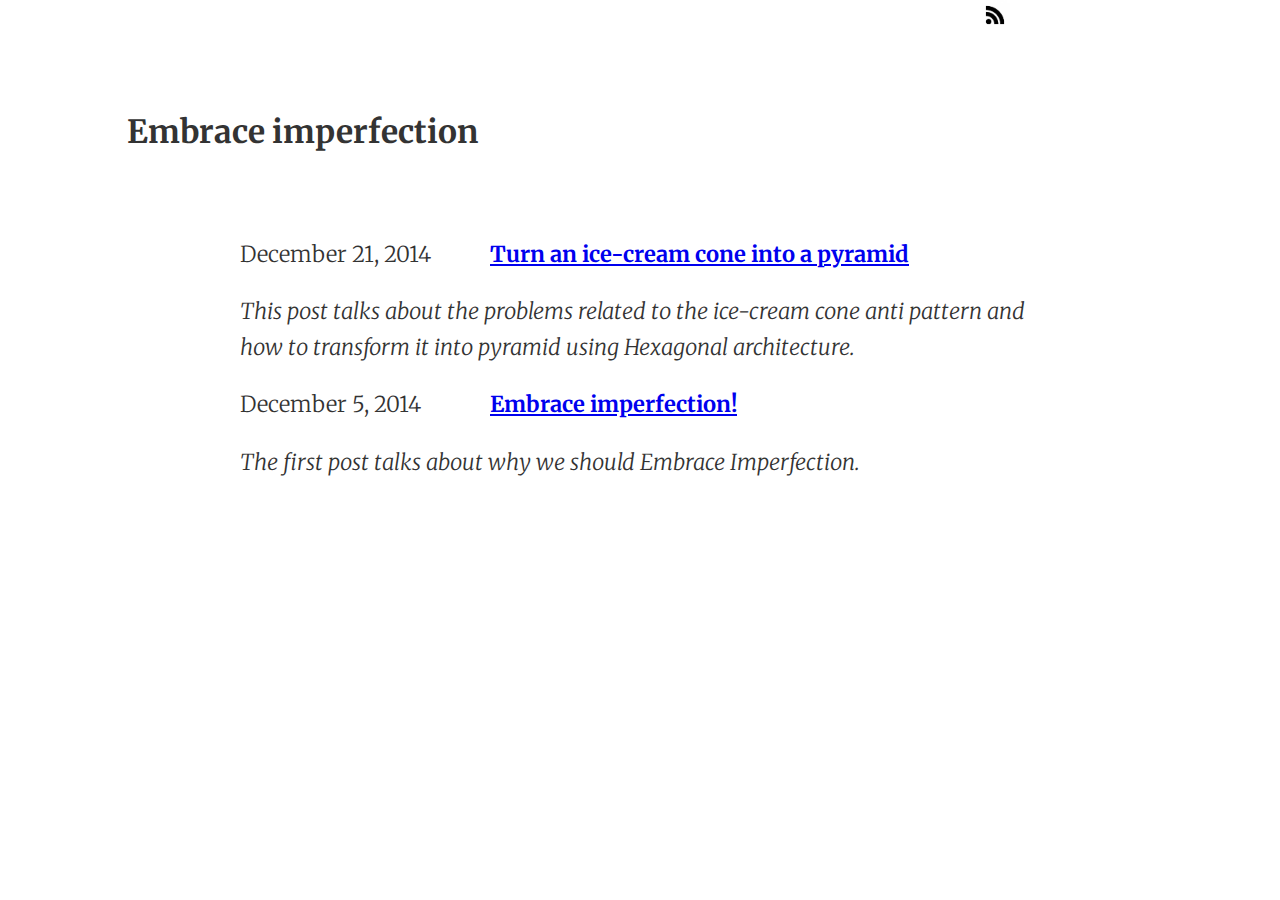
<file: index.html>
<!DOCTYPE html>
<!--[if lt IE 7]>
<html class="no-js lt-ie9 lt-ie8 lt-ie7"> <![endif]-->
<!--[if IE 7]>
<html class="no-js lt-ie9 lt-ie8"> <![endif]-->
<!--[if IE 8]>
<html class="no-js lt-ie9"> <![endif]-->
<!--[if gt IE 8]><!-->
<html class="no-js"> <!--<![endif]-->
<head>
    <meta charset="utf-8">
    <meta http-equiv="X-UA-Compatible" content="IE=edge,chrome=1">
    <title></title>
    <meta name="description" content="">
    <meta name="viewport" content="width=device-width, initial-scale=1">

    <link href="https://fonts.googleapis.com/css?family=Merriweather:300,700,300italic,700italic" rel="stylesheet">
    <link href="//maxcdn.bootstrapcdn.com/font-awesome/4.2.0/css/font-awesome.min.css" rel="stylesheet">
    <link rel="stylesheet" href="css/normalize.min.css">
    <link rel="stylesheet" href="css/main.css">


    <script src="js/vendor/modernizr-2.6.2-respond-1.1.0.min.js"></script>
</head>
<body>
<!--[if lt IE 7]>
<p class="browsehappy">You are using an <strong>outdated</strong> browser. Please <a href="http://browsehappy.com/">upgrade
    your browser</a> to improve your experience.</p>
<![endif]-->


<div class="main-container">
    <div class="rss-subscribe">
        <a href="http://embraceimperfection.co.uk/rss/rss.xml"><img alt="Subscribe" src="img/rss-feed-simbolo_318-9135.jpg" width="10%" height="auto"/></a>
    </div>
    <div class="main wrapper clearfix">
        <div class="main-title">
            <h1>Embrace imperfection</h1>
        </div>
        <article>
            <div class="article-metadata">
                <time>December 21, 2014</time>
            </div>
            <div>
                <b><a href="http://embraceimperfection.co.uk/turn-an-ice-cream-cone-into-a-pyramid/">Turn an ice-cream cone into a pyramid</a></b>

                <p><i>This post talks about the problems related to the ice-cream cone anti pattern and how to
                    transform it into pyramid using Hexagonal architecture.</i></p>
            </div>
        </article>
        <article>
            <div class="article-metadata">
                <time>December 5, 2014</time>
            </div>
            <div>
                <b><a href="http://embraceimperfection.co.uk/embrace-imperfection/">Embrace imperfection!</a></b>

                <p><i>The first post talks about why we should Embrace Imperfection.</i></p>
            </div>
        </article>
    </div>
    <!-- #main -->
</div>
<!-- #main-container -->

<script src="//ajax.googleapis.com/ajax/libs/jquery/1.11.1/jquery.min.js"></script>
<script>window.jQuery || document.write('<script src="js/vendor/jquery-1.11.1.min.js"><\/script>')</script>

<script src="js/main.js"></script>

<!-- Google Analytics: change UA-XXXXX-X to be your site's ID. -->
<script>
    (function (i, s, o, g, r, a, m) {
        i['GoogleAnalyticsObject'] = r;
        i[r] = i[r] || function () {
            (i[r].q = i[r].q || []).push(arguments)
        }, i[r].l = 1 * new Date();
        a = s.createElement(o),
                m = s.getElementsByTagName(o)[0];
        a.async = 1;
        a.src = g;
        m.parentNode.insertBefore(a, m)
    })(window, document, 'script', '//www.google-analytics.com/analytics.js', 'ga');

    ga('create', 'UA-57264654-1', 'auto');
    ga('send', 'index');

</script>
</body>
</html>
</file>
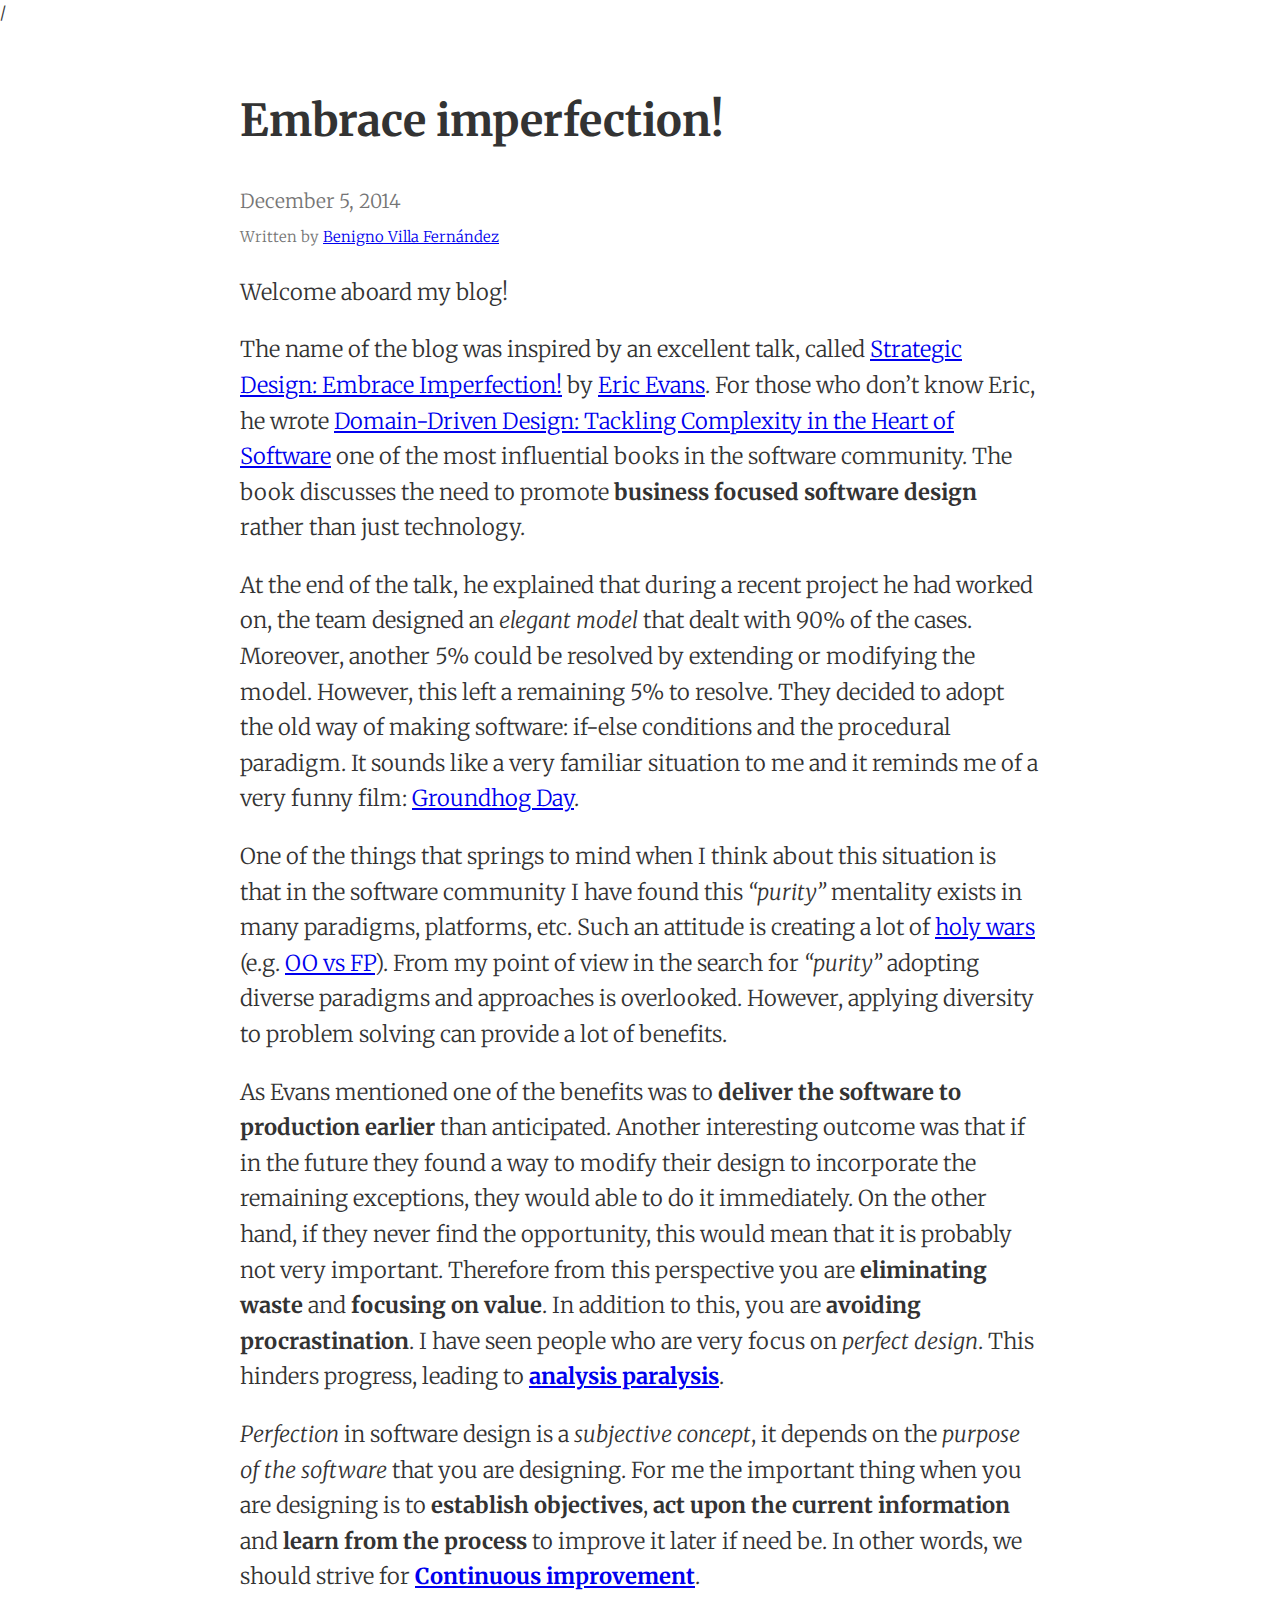
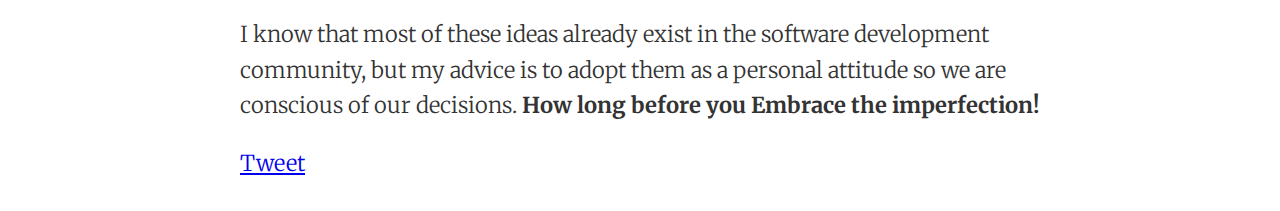
<file: embrace-imperfection/index.html>
<!DOCTYPE html>
<!--[if lt IE 7]>
<html class="no-js lt-ie9 lt-ie8 lt-ie7"> <![endif]-->
<!--[if IE 7]>
<html class="no-js lt-ie9 lt-ie8"> <![endif]-->
<!--[if IE 8]>
<html class="no-js lt-ie9"> <![endif]-->
<!--[if gt IE 8]><!-->
<html class="no-js"> <!--<![endif]-->
<head>
    <meta charset="utf-8">
    <meta http-equiv="X-UA-Compatible" content="IE=edge,chrome=1">
    <title>Embrace imperfection!</title>
    <meta name="description" content="">
    <meta name="viewport" content="width=device-width, initial-scale=1">

    <link href="https://fonts.googleapis.com/css?family=Merriweather:300,700,300italic,700italic" rel="stylesheet">
    <link href="//maxcdn.bootstrapcdn.com/font-awesome/4.2.0/css/font-awesome.min.css" rel="stylesheet">
    <link rel="stylesheet" href="../css/normalize.min.css">
    <link rel="stylesheet" href="../css/main.css">


    <script src="../js/vendor/modernizr-2.6.2-respond-1.1.0.min.js"></script>
    /
</head>
<body>
<!--[if lt IE 7]>
<p class="browsehappy">You are using an <strong>outdated</strong> browser. Please <a href="http://browsehappy.com/">upgrade
    your browser</a> to improve your experience.</p>
<![endif]-->


<div class="main-container">
    <div class="main wrapper clearfix">

        <article>
            <header>
                <h1>Embrace imperfection!</h1>

                <div class="publish-date">December 5, 2014</div>
                <div class="author">Written by <a href="#"
                                                  onClick="window.open('http://twitter.com/BeniVF','_blank','location=yes');return false;">Benigno
                    Villa Fernández</a></div>
                <p>Welcome aboard my blog! </p>

                <p>
                    The name of the blog was inspired by an excellent talk, called <a href="#"
                                                                                      onClick="window.open('http://www.infoq.com/presentations/strategic-design-imperfection','_blank','location=yes');return false;">Strategic
                    Design:
                    Embrace Imperfection!</a> by <a href="http://twitter.com/ericevans0">Eric Evans</a>. For those who
                    don’t know Eric, he wrote <a
                        href="http://www.amazon.co.uk/Domain-driven-Design-Tackling-Complexity-Software/dp/0321125215">Domain-Driven
                    Design: Tackling Complexity in the Heart of Software</a> one of the most influential books in the
                    software community. The book discusses the need to promote <b>business focused software design</b>
                    rather than just technology.
                </p>
            </header>
            <section>
                <p>
                    At the end of the talk, he explained that during a recent project he had worked on, the team
                    designed an <em>elegant model</em> that dealt with 90% of the cases. Moreover, another 5% could
                    be
                    resolved by extending or modifying the model. However, this left a remaining 5% to resolve. They
                    decided to
                    adopt the old way of making software: if-else conditions and the procedural paradigm. It sounds like
                    a
                    very familiar situation to me and it reminds me of a very funny film: <a
                        href="http://www.filmaffinity.com/en/film245798.html">Groundhog Day</a>.
                </p>
            </section>
            <section>
                <p>
                    One of the things that springs to mind when I think about this situation is that in the software
                    community I have found this <i>“purity”</i> mentality exists in many paradigms, platforms, etc.
                    Such an attitude is creating a lot of <a href="http://c2.com/cgi/wiki?HolyWar">holy wars</a> (e.g.
                    <a href="http://blog.cleancoder.com/uncle-bob/2014/11/24/FPvsOO.html">OO vs FP</a>). From my point
                    of view in the search for <i>“purity”</i> adopting diverse paradigms and approaches is overlooked.
                    However,
                    applying diversity to problem solving can provide a lot of benefits.
                </p>
            </section>
            <section>
                <p>
                    As Evans mentioned one of the benefits was to <strong>deliver the software to production
                    earlier</strong> than anticipated. Another interesting outcome was that if in the future they found
                    a way to modify their design to incorporate the remaining exceptions, they would able to do it
                    immediately. On the other
                    hand, if they never find the opportunity, this would mean that it is probably not very important.
                    Therefore from this perspective you are <strong>eliminating waste</strong> and <strong>focusing on
                    value</strong>. In addition to this, you are <strong>avoiding procrastination</strong>. I have seen
                    people who are very focus on <em>perfect design</em>. This hinders progress, leading to <a
                        href="http://en.wikipedia.org/wiki/Analysis_paralysis"><strong>analysis paralysis</strong></a>.
                </p>
            </section>
            <footer>
                <p>
                    <em>Perfection</em> in software design is a <i>subjective concept</i>, it depends on the
                    <i>purpose of the software</i> that you are designing. For me the important thing when you
                    are designing is to <strong>establish objectives</strong>, <strong>act upon the current
                    information</strong> and <strong>learn from the process</strong> to improve it later if need be.
                    In other words, we should strive for <a
                        href="http://en.wikipedia.org/wiki/Continual_improvement_process"><strong>Continuous
                    improvement</strong></a>.
                </p>

                <p>
                    I know that most of these ideas already exist in the software development community, but my advice
                    is to adopt them as a personal attitude so we are conscious of our decisions. <strong>How long
                    before
                    you Embrace the imperfection!</strong>
                </p>
                <script src="//platform.linkedin.com/in.js" type="text/javascript">
                    lang: en_US
                </script>
                <script type="IN/Share" data-counter="right"></script>

                <!-- Place this tag in your head or just before your close body tag. -->
                <script src="https://apis.google.com/js/platform.js" async defer></script>

                <!-- Place this tag where you want the share button to render. -->
                <div class="g-plus" data-action="share" data-annotation="bubble"></div>
                <a href="https://twitter.com/share" class="twitter-share-button" data-via="BeniVF">Tweet</a>
                <script>!function (d, s, id) {
                    var js, fjs = d.getElementsByTagName(s)[0], p = /^http:/.test(d.location) ? 'http' : 'https';
                    if (!d.getElementById(id)) {
                        js = d.createElement(s);
                        js.id = id;
                        js.src = p + '://platform.twitter.com/widgets.js';
                        fjs.parentNode.insertBefore(js, fjs);
                    }
                }(document, 'script', 'twitter-wjs');</script>

            </footer>
        </article>


    </div>
    <!-- #main -->
</div>
<!-- #main-container -->

<script src="//ajax.googleapis.com/ajax/libs/jquery/1.11.1/jquery.min.js"></script>
<script>window.jQuery || document.write('<script src="../js/vendor/jquery-1.11.1.min.js"><\/script>')</script>

<script src="../js/main.js"></script>

<!-- Google Analytics: change UA-XXXXX-X to be your site's ID. -->
<script>
    (function (i, s, o, g, r, a, m) {
        i['GoogleAnalyticsObject'] = r;
        i[r] = i[r] || function () {
            (i[r].q = i[r].q || []).push(arguments)
        }, i[r].l = 1 * new Date();
        a = s.createElement(o),
                m = s.getElementsByTagName(o)[0];
        a.async = 1;
        a.src = g;
        m.parentNode.insertBefore(a, m)
    })(window, document, 'script', '//www.google-analytics.com/analytics.js', 'ga');

    ga('create', 'UA-57264654-1', 'auto');
    ga('send', 'embrace-imperfection');

</script>
</body>
</html>
</file>
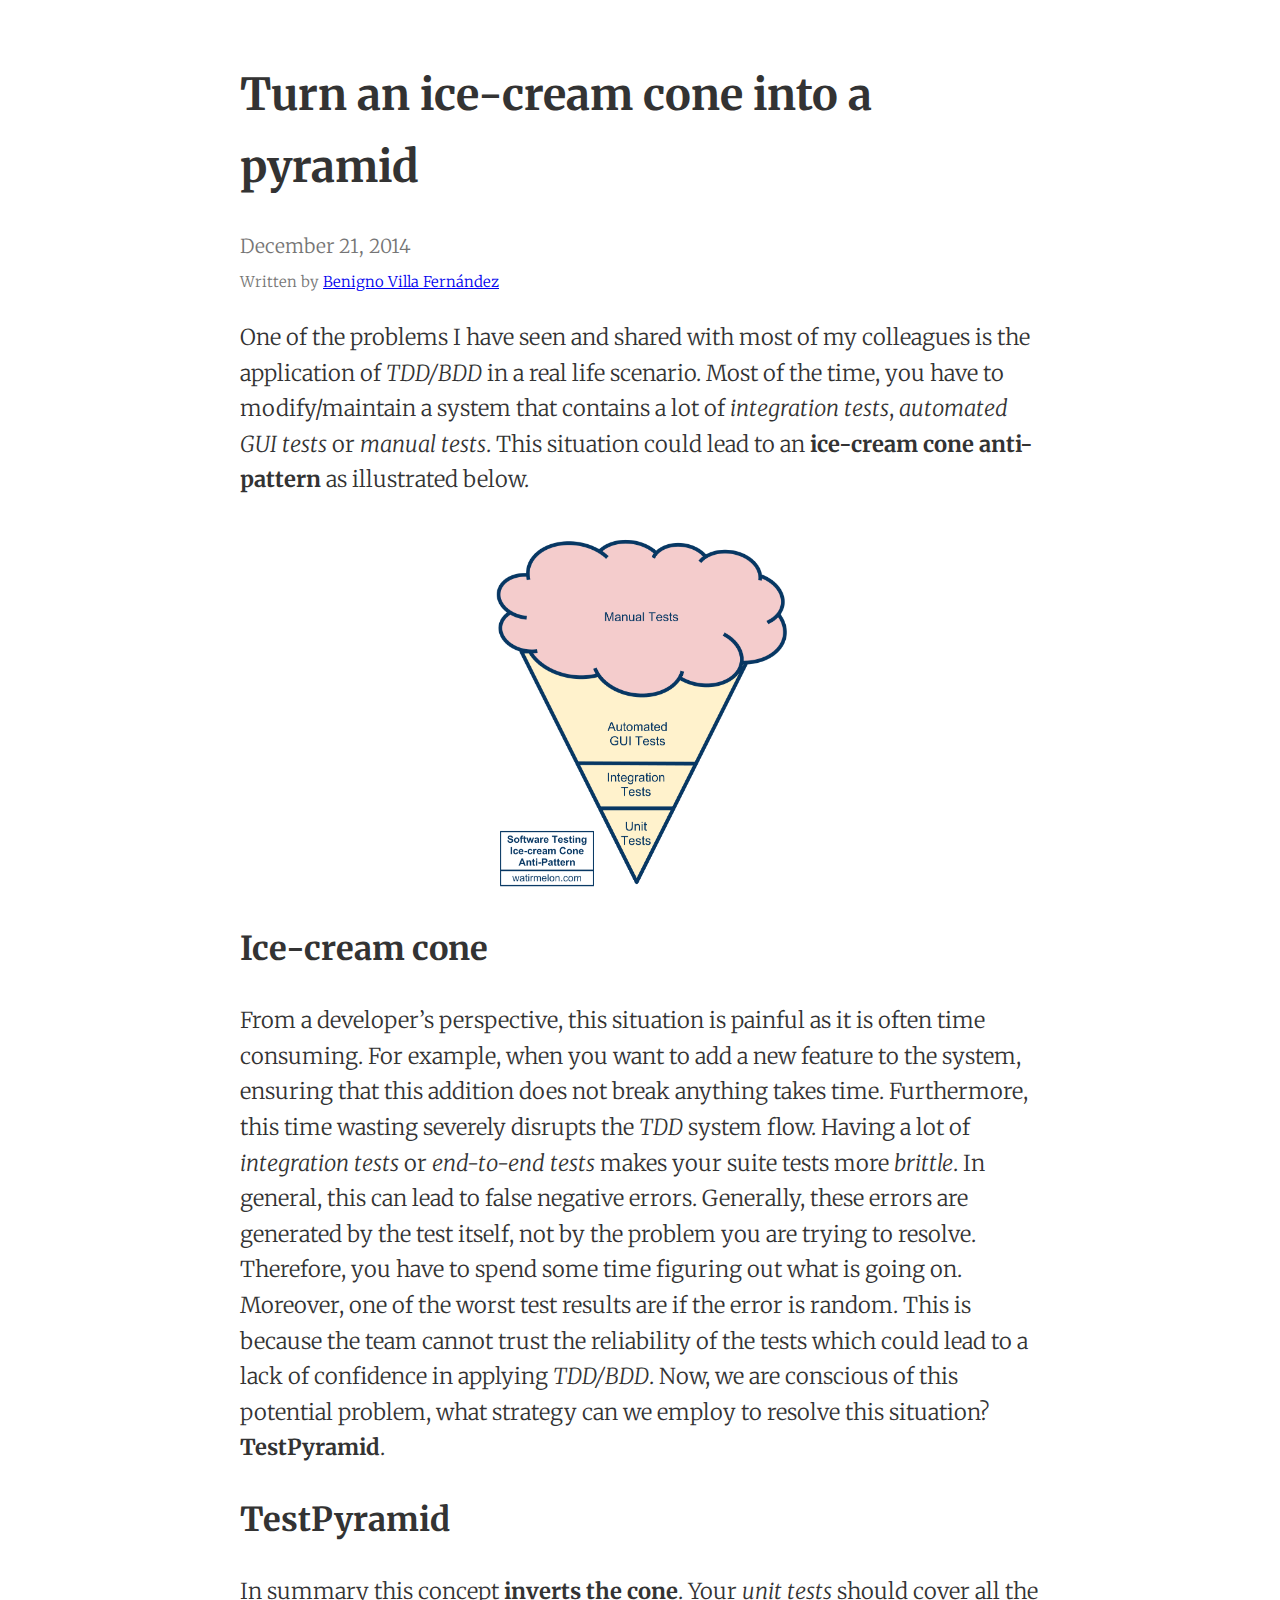
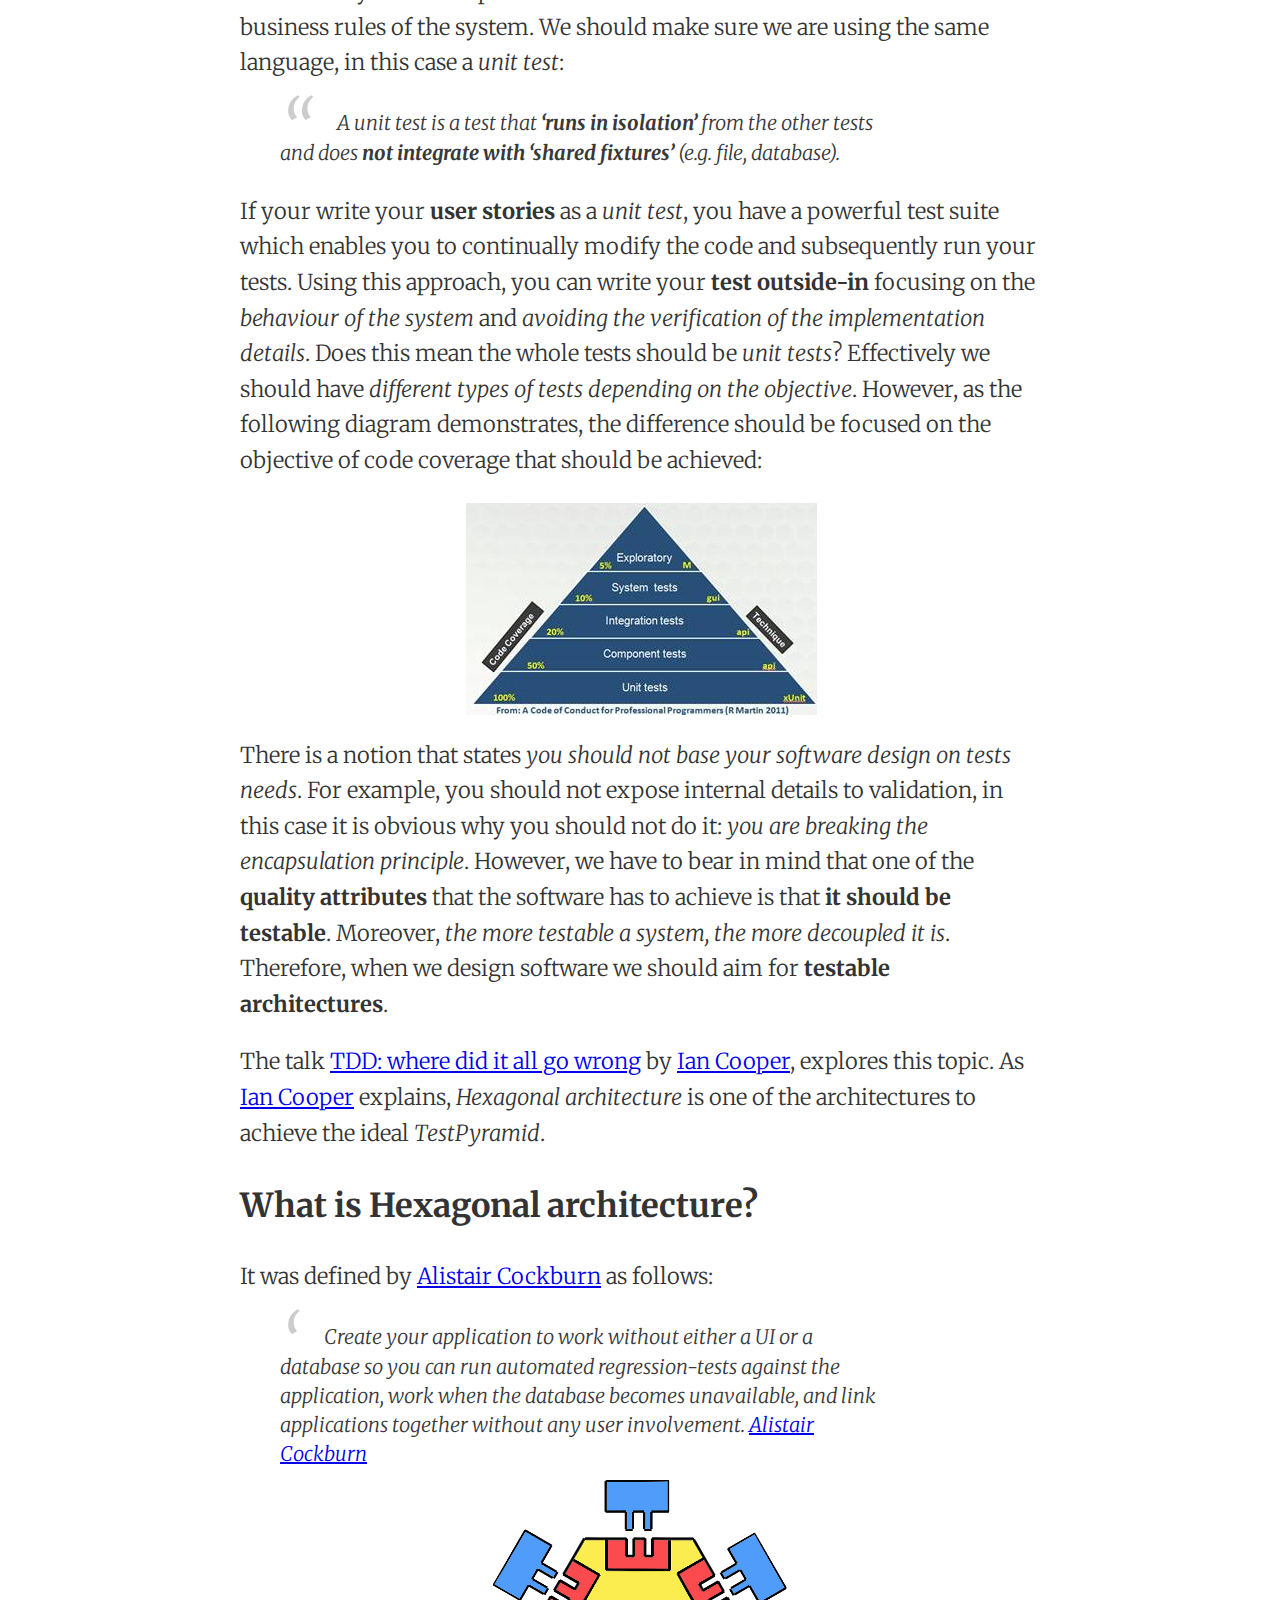
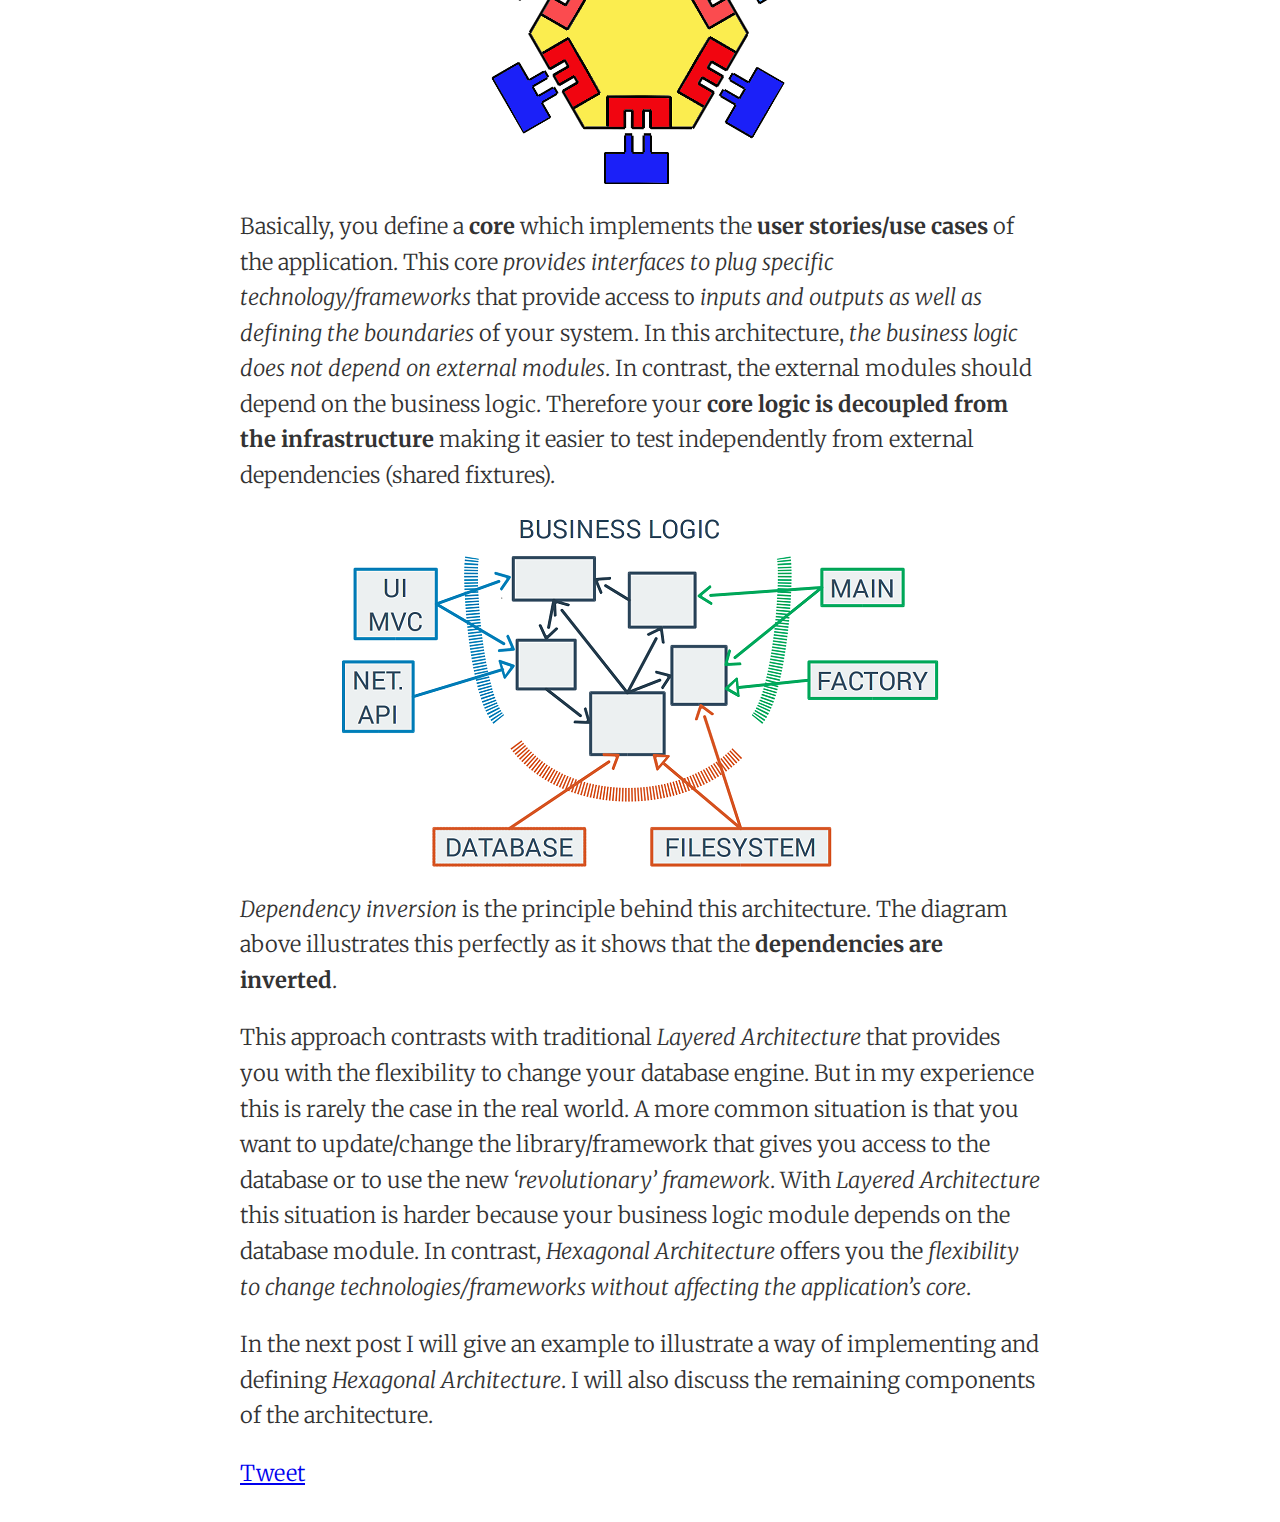
<file: turn-an-ice-cream-cone-into-a-pyramid/index.html>
<!DOCTYPE html>
<!--[if lt IE 7]>
<html class="no-js lt-ie9 lt-ie8 lt-ie7"> <![endif]-->
<!--[if IE 7]>
<html class="no-js lt-ie9 lt-ie8"> <![endif]-->
<!--[if IE 8]>
<html class="no-js lt-ie9"> <![endif]-->
<!--[if gt IE 8]><!-->
<html class="no-js"> <!--<![endif]-->
<head>
    <meta charset="utf-8">
    <meta http-equiv="X-UA-Compatible" content="IE=edge,chrome=1">
    <title></title>
    <meta name="description" content="">
    <meta name="viewport" content="width=device-width, initial-scale=1">

    <link href="https://fonts.googleapis.com/css?family=Merriweather:300,700,300italic,700italic" rel="stylesheet">
    <link href="//maxcdn.bootstrapcdn.com/font-awesome/4.2.0/css/font-awesome.min.css" rel="stylesheet">
    <link rel="stylesheet" href="../css/normalize.min.css">
    <link rel="stylesheet" href="../css/main.css">


    <script src="../js/vendor/modernizr-2.6.2-respond-1.1.0.min.js"></script>
</head>
<body>
<!--[if lt IE 7]>
<p class="browsehappy">You are using an <strong>outdated</strong> browser. Please <a href="http://browsehappy.com/">upgrade
    your browser</a> to improve your experience.</p>
<![endif]-->


<div class="main-container">
    <div class="main wrapper clearfix">

        <article>
            <header>
                <h1>Turn an ice-cream cone into a pyramid</h1>

                <div class="publish-date">December 21, 2014</div>
                <div class="author">Written by <a href="#"
                                                  onClick="window.open('http://twitter.com/BeniVF','_blank','location=yes');return false;">Benigno
                    Villa Fernández</a></div>
                <p>
                    One of the problems I have seen and shared with most of my colleagues is the application of <i>TDD/BDD</i>
                    in a real life scenario. Most of the time, you have to modify/maintain a system that contains a lot
                    of <em>integration tests</em>, <em>automated GUI tests</em> or <em>manual tests</em>. This situation
                    could lead to an <b>ice-cream
                    cone anti-pattern</b> as illustrated below.
                </p>
                <figure class="post_image"><img alt="" src="../img/icecreamconeantipattern.png" width="304"></figure>
            </header>
            <section>
                <h2>Ice-cream cone</h2>

                <p>
                    From a developer’s perspective, this situation is painful as it is often time consuming. For
                    example, when you want to add a new feature to the system, ensuring that this addition does not
                    break anything takes time. Furthermore, this time wasting severely disrupts the <i>TDD</i> system
                    flow. Having a lot of <em>integration tests</em> or <em>end-to-end tests</em> makes your suite tests
                    more <em>brittle</em>. In general, this can lead to false negative errors. Generally, these errors
                    are
                    generated by the test
                    itself, not by the problem you are trying to resolve. Therefore, you have to spend some time
                    figuring out what is going on. Moreover, one of the worst test results are if the error is random.
                    This is because the team cannot trust the reliability of the tests which could lead to a lack of
                    confidence in applying <i>TDD/BDD</i>.
                    Now, we are conscious of this potential problem, what strategy can we employ to resolve this
                    situation? <b>TestPyramid</b>.
                </p>
            </section>
            <section>
                <h2>TestPyramid</h2>

                <p>
                    In summary this concept <b>inverts the cone</b>. Your <em>unit tests</em> should cover all the
                    business rules of the
                    system. We should make sure we are using the same language, in this case a <em>unit test</em>:
                </p>

                <blockquote>
                    A <em>unit test</em> is a test that <b>‘runs in isolation’</b> from the other tests and does <b>not
                    integrate with
                    ‘shared fixtures’</b> (e.g. file, database).
                </blockquote>

                <p>
                    If your write your <b>user stories</b> as a <em>unit test</em>, you have a powerful test suite which
                    enables you to
                    continually modify the code and subsequently run your tests. Using this approach, you can write your
                    <b>test outside-in</b> focusing on the <i>behaviour of the system</i> and <i>avoiding the
                    verification of the
                    implementation details</i>. Does this mean the whole tests should be <em>unit tests</em>?
                    Effectively we
                    should
                    have <i>different types of tests depending on the objective</i>. However, as the following diagram
                    demonstrates, the difference should be focused on the objective of code coverage that should be
                    achieved:
                </p>
                <figure class="post_image"><img alt="" src="../img/TestPyramid.png"></figure>
                <p>
                    There is a notion that states <i>you should not base your software design on tests needs</i>. For
                    example,
                    you should not expose internal details to validation, in this case it is obvious why you should not
                    do it: <i>you are breaking the encapsulation principle</i>. However, we have to bear in mind that
                    one of
                    the <b>quality attributes</b> that the software has to achieve is that <b>it should be testable</b>.
                    Moreover, <i>the
                    more testable a system, the more decoupled it is</i>. Therefore, when we design software we should
                    aim
                    for <b>testable architectures</b>.
                </p>

                <p>
                    The talk <a href="#"
                                onClick="window.open('http://vimeo.com/68375232','_blank','location=yes');return false;">TDD:
                    where did it all go wrong</a> by <a href="#"
                                                        onClick="window.open('http://twitter.com/icooper','_blank','location=yes');return false;">Ian
                    Cooper</a>,
                    explores this topic. As <a href="#"
                                               onClick="window.open('http://twitter.com/icooper','_blank','location=yes');return false;">Ian
                    Cooper</a> explains,
                    <em>Hexagonal architecture</em> is one of the architectures to achieve the ideal
                    <em>TestPyramid</em>.
                </p>
            </section>
            <section>
                <h2>What is Hexagonal architecture?</h2>

                <p>
                    It was defined by  <a href="#"
                                          onClick="window.open('http://twitter.com/totheralistair','_blank','location=yes');return false;">Alistair Cockburn</a> as follows:
                </p>
                <blockquote>
                    Create your application to work without either a UI or a database so you can run automated
                    regression-tests against the application, work when the database becomes unavailable, and link
                    applications together without any user involvement.
                    <cite><a href="#"
                             onClick="window.open('http://twitter.com/totheralistair','_blank','location=yes');return false;">Alistair Cockburn</a></cite>
                </blockquote>
                <figure class="post_image"><img alt="" src="../img/ports-and-adapters.png"></figure>
                <p>
                    Basically, you define a <b>core</b> which implements the <b>user stories/use cases</b> of the
                    application. This
                    core <i>provides interfaces to plug specific technology/frameworks</i> that provide access to <i>inputs
                    and
                    outputs as well as defining the boundaries</i> of your system. In this architecture, <i>the business
                    logic
                    does not depend on external modules</i>. In contrast, the external modules should depend on the
                    business
                    logic. Therefore your <b>core logic is decoupled from the infrastructure</b> making it easier to
                    test
                    independently from external dependencies (shared fixtures).
                </p>
                <figure class="post_image"><img alt="" src="../img/High%20Level%20Clean%20Architecture.png"></figure>
                <p>
                    <em>Dependency inversion</em> is the principle behind this architecture. The diagram above
                    illustrates this
                    perfectly as it shows that the <b>dependencies are inverted</b>.
                </p>

                <p>
                    This approach contrasts with traditional <em>Layered Architecture</em> that provides you with the
                    flexibility
                    to change your database engine. But in my experience this is rarely the case in the real world. A
                    more common situation is that you want to update/change the library/framework that gives you access
                    to the database or to use the new <i>‘revolutionary’ framework</i>. With <em>Layered
                    Architecture</em> this
                    situation is harder because your business logic module depends on the database module. In contrast,
                    <em>Hexagonal Architecture</em> offers you the <i>flexibility to change technologies/frameworks
                    without
                    affecting the application’s core</i>.

                </p>
            </section>
            <footer>
                <p>
                    In the next post I will give an example to illustrate a way of implementing and defining <em>Hexagonal
                    Architecture</em>. I will also discuss the remaining components of the architecture.
                </p>
                <script src="//platform.linkedin.com/in.js" type="text/javascript">
                    lang: en_US
                </script>
                <script type="IN/Share" data-counter="right"></script>
                <!-- Place this tag in your head or just before your close body tag. -->
                <script src="https://apis.google.com/js/platform.js" async defer></script>
                <!-- Place this tag where you want the share button to render. -->
                <div class="g-plus" data-action="share" data-annotation="bubble"></div>
                <a href="https://twitter.com/share" class="twitter-share-button" data-via="BeniVF">Tweet</a>
                <script>!function (d, s, id) {
                    var js, fjs = d.getElementsByTagName(s)[0], p = /^http:/.test(d.location) ? 'http' : 'https';
                    if (!d.getElementById(id)) {
                        js = d.createElement(s);
                        js.id = id;
                        js.src = p + '://platform.twitter.com/widgets.js';
                        fjs.parentNode.insertBefore(js, fjs);
                    }
                }(document, 'script', 'twitter-wjs');</script>
            </footer>
        </article>


    </div>
    <!-- #main -->
</div>
<!-- #main-container -->

<script src="//ajax.googleapis.com/ajax/libs/jquery/1.11.1/jquery.min.js"></script>
<script>window.jQuery || document.write('<script src="../js/vendor/jquery-1.11.1.min.js"><\/script>')</script>

<script src="../js/main.js"></script>

<!-- Google Analytics: change UA-XXXXX-X to be your site's ID. -->
<script>
    (function (i, s, o, g, r, a, m) {
        i['GoogleAnalyticsObject'] = r;
        i[r] = i[r] || function () {
            (i[r].q = i[r].q || []).push(arguments)
        }, i[r].l = 1 * new Date();
        a = s.createElement(o),
                m = s.getElementsByTagName(o)[0];
        a.async = 1;
        a.src = g;
        m.parentNode.insertBefore(a, m)
    })(window, document, 'script', '//www.google-analytics.com/analytics.js', 'ga');

    ga('create', 'UA-57264654-1', 'auto');
    ga('send', 'turn-ice-cream-cone-into-pyramid');

</script>
</body>
</html>
</file>
<file: css/main.css>
/*! HTML5 Boilerplate v4.3.0 | MIT License | http://h5bp.com/ */

html,
button,
input,
select,
textarea {
    color: #333;
}

html {
    background: #ffffff;
}

::-moz-selection {
    background: #b3d4fc;
    text-shadow: none;
}

::selection {
    background: #b3d4fc;
    text-shadow: none;
}

hr {
    display: block;
    height: 1px;
    border: 0;
    border-top: 1px solid #ccc;
    margin: 1em 0;
    padding: 0;
}

audio,
canvas,
img,
video {
    vertical-align: middle;
}

fieldset {
    border: 0;
    margin: 0;
    padding: 0;
}

textarea {
    resize: vertical;
}

.browsehappy {
    margin: 0.2em 0;
    background: #ccc;
    color: #000;
    padding: 0.2em 0;
}


body {
    font-family: 'Merriweather', serif;
    font-weight: 200;
    line-height: 1.61798;
    text-rendering: optimizeLegibility;
}

.wrapper {
    width: 90%;
    margin: 0 5%;
}

figure {
    display: block;
    text-align: center;
}

blockquote {
    font-size: 20px;
    font-style: italic;
    width: 600px;
    margin: 0.25em 0;
    padding: 0.25em 40px;
    line-height: 1.45;
    position: relative;
    color: #383838;
    quotes: "\201C""\201D""\2018""\2019";
}

blockquote:before {
    color: #ccc;
    content: open-quote;
    font-size: 4em;
    line-height: 0.1em;
    margin-right: 0.25em;
    vertical-align: -0.4em;
}

.article-metadata {
    float:left;
    width: 250px;
}

.rss-subscribe {
    float: right;
    width: 300px;
}

.main-title {
    padding: 3.5em 0;;
}
/* ===================
   =================== */

.header-container {
    border-bottom: 20px solid rgba(0, 0, 0, 0.2);
}

.footer-container {
    border-top: 20px solid rgba(0, 0, 0, 0.2);
}

.header-container,
.footer-container {
    background: rgba(0, 0, 0, 0.2);
}

.title {
    color: black;
}

/* ==============
    MOBILE: Menu
   ============== */

nav ul {
    margin: 0;
    padding: 0;
}

nav a {
    display: block;
    margin-bottom: 10px;
    padding: 15px 0;

    text-align: center;
    text-decoration: none;
    font-weight: bold;

    color: white;
    background: rgba(0, 0, 0, 0.2);
}

nav a:hover,
nav a:visited {
    color: white;
}

nav a:hover {
    text-decoration: underline;
}

/* ==============
    MOBILE: Main
   ============== */

.main {
    padding: 30px 0;
}

.main article h1 {
    font-size: 2em;
}

.footer-container footer {
    color: white;
    padding: 20px 0;
}

/* ===============
    ALL: IE Fixes
   =============== */

.ie7 .title {
    padding-top: 20px;
}

/* ==========================================================================
   Author's custom styles
   ========================================================================== */
.publish-date {
    color: #757575;
    font-size: .875em;

}

.author {
    color: #757575;
    font-size: .675em;
    display: inline-block;
}











/* ==========================================================================
   Media Queries
   ========================================================================== */

@media only screen and (min-width: 480px) {

/* ====================
    INTERMEDIATE: Menu
   ==================== */

    nav a {
        float: left;
        width: 27%;
        margin: 0 1.7%;
        padding: 25px 2%;
        margin-bottom: 0;
    }

    nav li:first-child a {
        margin-left: 0;
    }

    nav li:last-child a {
        margin-right: 0;
    }

/* ========================
    INTERMEDIATE: IE Fixes
   ======================== */

    nav ul li {
        display: inline;
    }

    .oldie nav a {
        margin: 0 0.7%;
    }
}

@media only screen and (min-width: 768px) {

/* ====================
    WIDE: CSS3 Effects
   ==================== */

    .header-container {
        -webkit-box-shadow: 0 5px 10px #aaa;
           -moz-box-shadow: 0 5px 10px #aaa;
                box-shadow: 0 5px 10px #aaa;
    }

/* ============
    WIDE: Menu
   ============ */

    .title {
        float: left;
    }

    nav {
        float: right;
        width: 38%;
    }

/* ============
    WIDE: Main
   ============ */

    .main article {
        position: relative;
        margin: 0 auto;
        /*font-size: 1em;*/
        /*width: 57%;*/
        font-size: 22px;
        max-width: 800px;
    }

}

@media only screen and (min-width: 1140px) {

/* ===============
    Maximal Width
   =============== */

    .wrapper {
        width: 1026px; /* 1140px - 10% for margins */
        margin: 0 auto;
    }
}

/* ==========================================================================
   Helper classes
   ========================================================================== */

.ir {
    background-color: transparent;
    border: 0;
    overflow: hidden;
    *text-indent: -9999px;
}

.ir:before {
    content: "";
    display: block;
    width: 0;
    height: 150%;
}

.hidden {
    display: none !important;
    visibility: hidden;
}

.visuallyhidden {
    border: 0;
    clip: rect(0 0 0 0);
    height: 1px;
    margin: -1px;
    overflow: hidden;
    padding: 0;
    position: absolute;
    width: 1px;
}

.visuallyhidden.focusable:active,
.visuallyhidden.focusable:focus {
    clip: auto;
    height: auto;
    margin: 0;
    overflow: visible;
    position: static;
    width: auto;
}

.invisible {
    visibility: hidden;
}

.clearfix:before,
.clearfix:after {
    content: " ";
    display: table;
}

.clearfix:after {
    clear: both;
}

.clearfix {
    *zoom: 1;
}

/* ==========================================================================
   Print styles
   ========================================================================== */

@media print {
    * {
        background: transparent !important;
        color: #000 !important;
        box-shadow: none !important;
        text-shadow: none !important;
    }

    a,
    a:visited {
        text-decoration: underline;
    }

    a[href]:after {
        content: " (" attr(href) ")";
    }

    abbr[title]:after {
        content: " (" attr(title) ")";
    }

    .ir a:after,
    a[href^="javascript:"]:after,
    a[href^="#"]:after {
        content: "";
    }

    pre,
    blockquote {
        border: 1px solid #999;
        page-break-inside: avoid;
    }

    thead {
        display: table-header-group;
    }

    tr,
    img {
        page-break-inside: avoid;
    }

    img {
        max-width: 100% !important;
    }

    @page {
        margin: 0.5cm;
    }

    p,
    h2,
    h3 {
        orphans: 3;
        widows: 3;
    }

    h2,
    h3 {
        page-break-after: avoid;
    }
}
</file>
